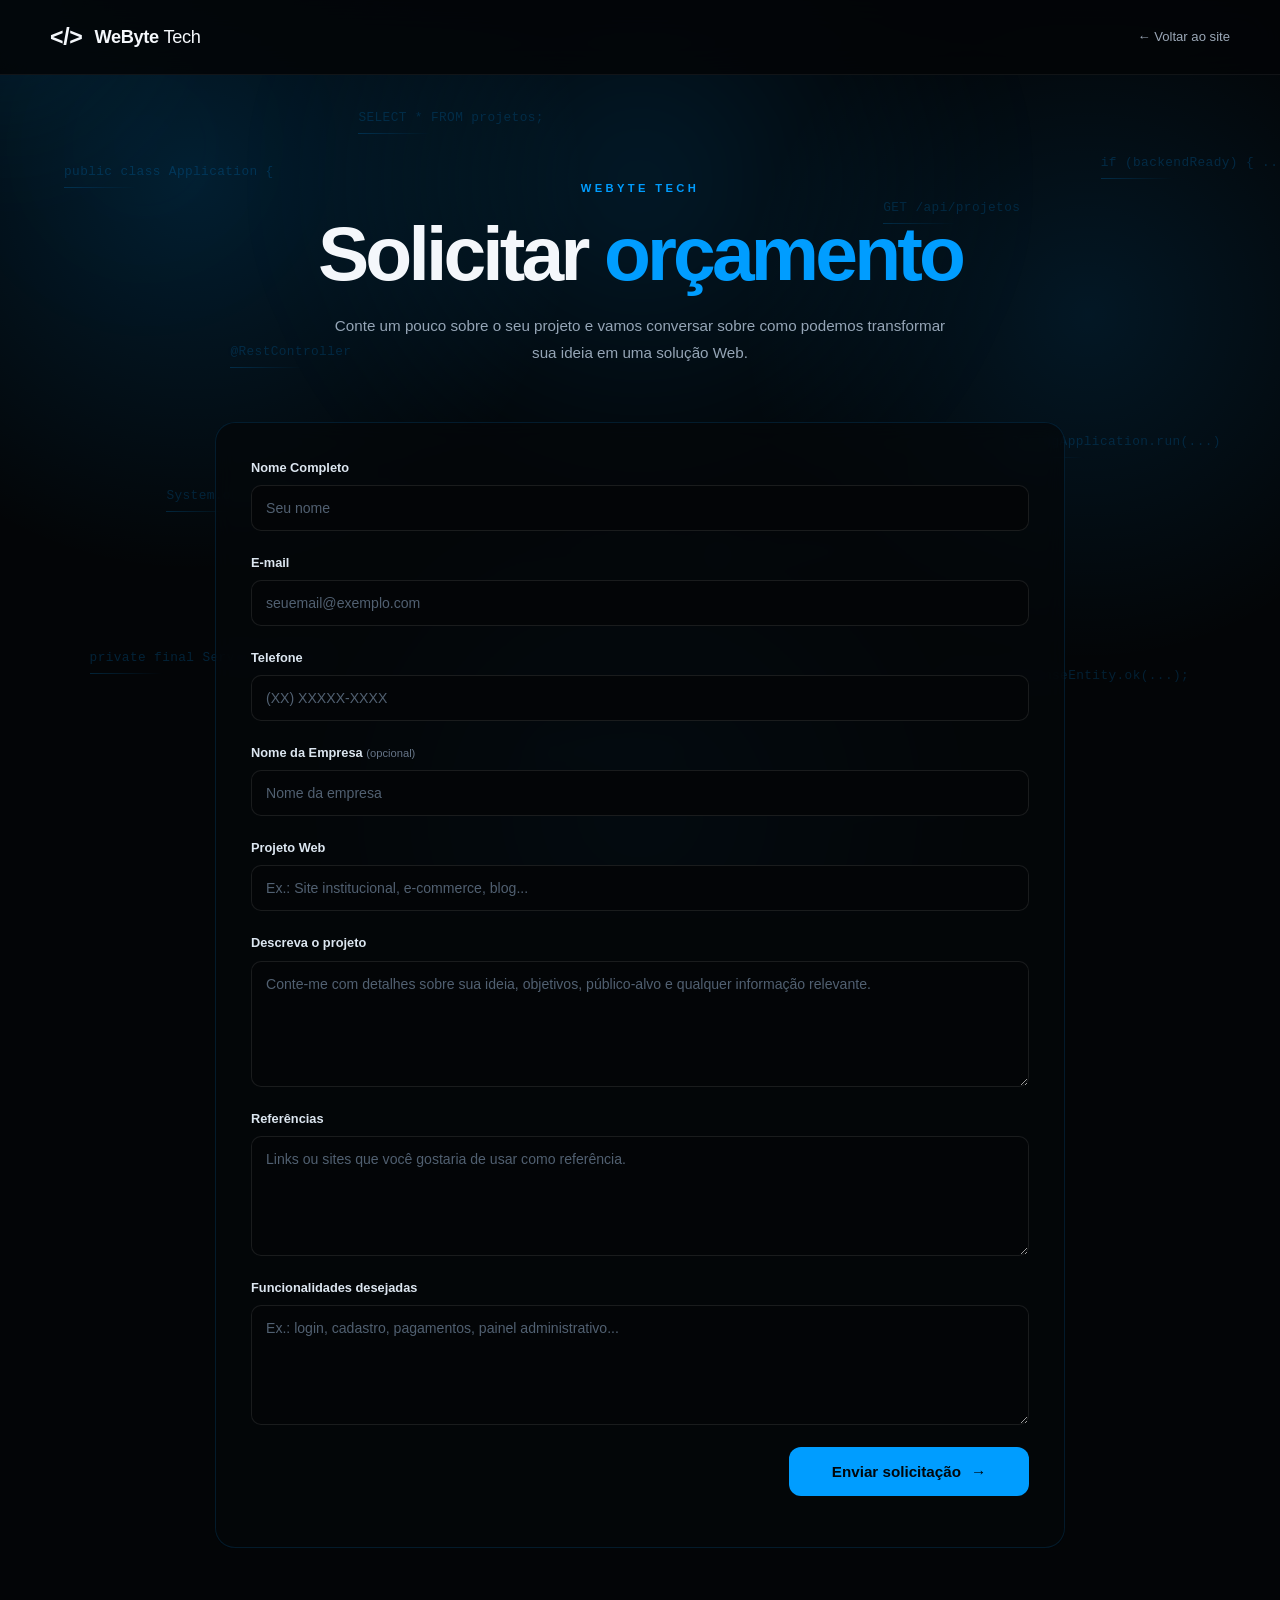
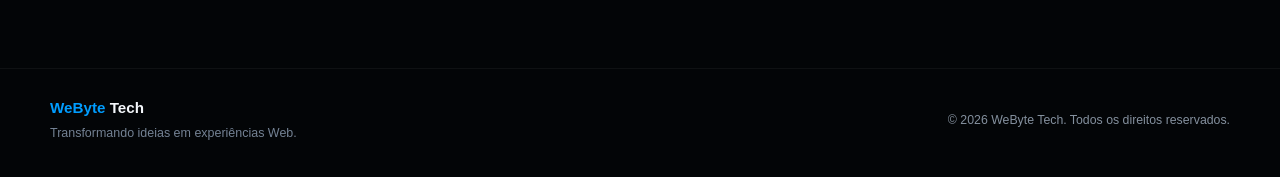
<file: orcamento.html>
<!DOCTYPE html>
<html lang="pt-BR">

<head>
    <meta charset="UTF-8">

    <meta
        name="viewport"
        content="width=device-width, initial-scale=1.0"
    >

    <meta
        name="description"
        content="Solicite um orçamento para seu projeto Web."
    >

    <title>Solicitar orçamento | WeByte Tech</title>

    <link
        rel="stylesheet"
        href="css/style.css"
    >
    <link rel="icon" href="imagens/Logotipo/logo_redonda.png" type="image/x-icon" />
</head>

<body>

    <div class="mouse-glow"></div>

    <!-- Fundo tecnológico -->
    <div
        class="code-bg"
        aria-hidden="true"
    ></div>


    <!-- Header -->
    <header class="header">

        <div class="container nav">

            <a
                class="brand"
                href="index.html"
                aria-label="WeByte Tech"
            >

                <span class="brand-mark">
                    &lt;/&gt;
                </span>

                <span>
                    <span class="brand-blue">
                        WeByte
                    </span>

                    <span class="brand-light">
                        Tech
                    </span>
                </span>

            </a>


            <a
                href="index.html"
                class="back-link"
            >
                ← Voltar ao site
            </a>

        </div>

    </header>


    <!-- Conteúdo -->
    <main>

        <section class="budget-page">

            <div class="container">

                <div class="budget-header">

                    <span class="budget-kicker">
                        WEBYTE TECH
                    </span>

                    <h1>
                        Solicitar
                        <span>orçamento</span>
                    </h1>

                    <p>
                        Conte um pouco sobre o seu projeto
                        e vamos conversar sobre como podemos
                        transformar sua ideia em uma solução Web.
                    </p>

                </div>


                <!-- Formulário -->
                <form
                    class="budget-form-page"
                    id="budget-form"
                >

                    <!-- Nome -->
                    <div class="form-group">

                        <label for="nome">
                            Nome Completo
                        </label>

                        <input
                            type="text"
                            id="nome"
                            name="nome"
                            placeholder="Seu nome"
                            required
                        >

                    </div>


                    <!-- E-mail -->
                    <div class="form-group">

                        <label for="email">
                            E-mail
                        </label>

                        <input
                            type="email"
                            id="email"
                            name="email"
                            placeholder="seuemail@exemplo.com"
                            required
                        >

                    </div>


                    <!-- Telefone -->
                    <div class="form-group">

                        <label for="telefone">
                            Telefone
                        </label>

                        <input
                            type="tel"
                            id="telefone"
                            name="telefone"
                            placeholder="(XX) XXXXX-XXXX"
                            required
                        >

                    </div>


                    <!-- Empresa -->
                    <div class="form-group">

                        <label for="empresa">
                            Nome da Empresa
                            <span> (opcional)</span>
                        </label>

                        <input
                            type="text"
                            id="empresa"
                            name="empresa"
                            placeholder="Nome da empresa"
                        >

                    </div>


                    <!-- Projeto -->
                    <div class="form-group">

                        <label for="projeto">
                            Projeto Web
                        </label>

                        <input
                            type="text"
                            id="projeto"
                            name="projeto"
                            placeholder="Ex.: Site institucional, e-commerce, blog..."
                            required
                        >

                    </div>


                    <!-- Descrição -->
                    <div class="form-group">

                        <label for="descricao">
                            Descreva o projeto
                        </label>

                        <textarea
                            id="descricao"
                            name="descricao"
                            rows="6"
                            placeholder="Conte-me com detalhes sobre sua ideia, objetivos, público-alvo e qualquer informação relevante."
                            required
                        ></textarea>

                    </div>


                    <!-- Referências -->
                    <div class="form-group">

                        <label for="referencias">
                            Referências
                        </label>

                        <textarea
                            id="referencias"
                            name="referencias"
                            rows="4"
                            placeholder="Links ou sites que você gostaria de usar como referência."
                        ></textarea>

                    </div>


                    <!-- Funcionalidades -->
                    <div class="form-group">

                        <label for="funcionalidades">
                            Funcionalidades desejadas
                        </label>

                        <textarea
                            id="funcionalidades"
                            name="funcionalidades"
                            rows="5"
                            placeholder="Ex.: login, cadastro, pagamentos, painel administrativo..."
                        ></textarea>

                    </div>


                    <!-- Botão -->
                    <div class="form-submit-page">

                        <button
                            type="submit"
                            class="budget-button"
                        >
                            Enviar solicitação
                            <span>→</span>
                        </button>

                    </div>


                    <p
                        id="form-message"
                        class="form-message"
                    ></p>

                </form>

            </div>

        </section>

    </main>


    <footer class="footer">

        <div class="container footer-inner">

            <div>

                <div class="footer-brand">
                    <span>WeByte</span> Tech
                </div>

                <div class="footer-text">
                    Transformando ideias em experiências Web.
                </div>

            </div>


            <div class="copyright">
                © 2026 WeByte Tech.
                Todos os direitos reservados.
            </div>

        </div>

    </footer>


    <script
        src="js/script.js"
        defer
    ></script>

</body>

</html>
</file>
<file: css/style.css>
:root {
  --bg: #030507;
  --bg-soft: #070a0e;
  --text: #f4f7fb;
  --muted: #9ba8b7;

  --blue: #009dff;
  --blue-soft: rgba(0, 157, 255, .12);

  --line: rgba(0, 157, 255, .20);
  --card: rgba(5, 9, 14, .88);

  --max: 1180px;
}


/* =========================
   RESET
========================= */

* {
  box-sizing: border-box;
}

html {
  scroll-behavior: smooth;
}

body {
  margin: 0;

  background: var(--bg);
  color: var(--text);

  font-family:
    Inter,
    ui-sans-serif,
    -apple-system,
    BlinkMacSystemFont,
    "Segoe UI",
    Roboto,
    Helvetica,
    Arial,
    sans-serif;

  line-height: 1.5;

  overflow-x: hidden;
}

a {
  color: inherit;
  text-decoration: none;
}

img {
  max-width: 100%;
  display: block;
}

button {
  font: inherit;
}


/* =========================
   CONTAINER
========================= */

.container {
  width: min(
    calc(100% - 48px),
    var(--max)
  );

  margin-inline: auto;
}


/* =========================
   HEADER
========================= */

.header {
  position: sticky;

  top: 0;

  z-index: 20;

  border-bottom:
    1px solid rgba(255, 255, 255, .06);

  background:
    rgba(3, 5, 7, .88);

  backdrop-filter:
    blur(16px);
}

.nav {
  height: 74px;

  display: flex;

  align-items: center;
  justify-content: space-between;

  gap: 28px;
}


/* Logo */

.brand {
  display: flex;

  align-items: center;

  gap: 12px;

  font-size: 1.14rem;

  font-weight: 700;

  letter-spacing: -.02em;

  white-space: nowrap;
}

.brand-mark {
  color: var(--blue);

  font-weight: 800;

  font-size: 1.45rem;
}

.brand-blue {
  color: var(--blue);
}

.brand-light {
  color: #e8edf4;

  font-weight: 500;
}


/* Menu */

.menu {
  display: flex;

  align-items: center;
  justify-content: center;

  gap: 34px;

  margin-left: auto;
  margin-right: 18px;

  font-size: .92rem;

  color: #c6d0dc;
}

.menu a {
  position: relative;

  padding: 8px 0;

  transition:
    color .2s ease;
}

.menu a::after {
  content: "";

  position: absolute;

  left: 0;
  right: 0;
  bottom: 0;

  height: 1px;

  transform:
    scaleX(0);

  transform-origin:
    center;

  background:
    var(--blue);

  transition:
    transform .2s ease;
}

.menu a:hover,
.menu a.active {
  color:
    var(--blue);
}

.menu a:hover::after,
.menu a.active::after {
  transform:
    scaleX(1);
}


/* Redes sociais */

.header-socials {
  display: flex;

  gap: 10px;
}

.header-social {
  width: 33px;
  height: 33px;

  display: grid;

  place-items: center;

  border:
    1px solid rgba(0, 157, 255, .24);

  border-radius: 9px;

  color:
    #d8e1ea;

  transition:
    .2s ease;
}

.header-social:hover {
  color:
    var(--blue);

  border-color:
    rgba(0, 157, 255, .6);

  transform:
    translateY(-2px);
}

.header-social svg {
  width: 16px;
  height: 16px;

  fill:
    currentColor;
}

.mail-icon {
  fill:
    none !important;

  stroke:
    currentColor;

  stroke-width:
    1.8;
}


/* =========================
   SEÇÕES
========================= */

section {
  scroll-margin-top:
    100px;
}

.section {
  padding:
    86px 0;

  border-top:
    1px solid rgba(255, 255, 255, .045);
}

.section-head {
  display: flex;

  align-items: end;

  justify-content:
    space-between;

  gap:
    28px;

  margin-bottom:
    34px;
}

.section-label {
  display: flex;

  align-items: center;

  gap:
    12px;

  margin-bottom:
    8px;

  color:
    var(--blue);

  font-size:
    .7rem;

  letter-spacing:
    .25em;

  text-transform:
    uppercase;
}

.section-label::after {
  content:
    "";

  width:
    26px;

  height:
    1px;

  background:
    var(--blue);
}

.section-title {
  margin:
    0;

  font-size:
    clamp(2rem, 4vw, 3.2rem);

  line-height:
    1;

  letter-spacing:
    -.04em;
}

.section-note {
  max-width:
    180px;

  color:
    #8ea1b7;

  font-size:
    .64rem;

  letter-spacing:
    .26em;

  text-transform:
    uppercase;

  line-height:
    1.9;
}


/* =========================
   INÍCIO / HERO
========================= */

.hero {
  min-height:
    calc(100vh - 74px);

  display:
    grid;

  place-items:
    center;

  text-align:
    center;

  padding:
    72px 0 90px;

  position:
    relative;

  isolation:
    isolate;
}

.hero::before {
  display:
    none;
}

.hero-inner {
  max-width:
    920px;
}

.hero-kicker {
  margin:
    0 0 20px;

  color:
    var(--blue);

  font-size:
    clamp(1rem, 2vw, 1.3rem);

  letter-spacing:
    .22em;

  font-weight:
    600;
}

.hero h1 {
  margin:
    0;

  font-size:
    clamp(3.4rem, 8.7vw, 7.2rem);

  line-height:
    .93;

  letter-spacing:
    -.055em;

  font-weight:
    800;
}

.hero h1 span {
  color:
    var(--blue);

  text-shadow:
    none;
}

.hero-role {
  margin:
    23px 0 0;

  color:
    #dce6f0;

  font-size:
    clamp(.92rem, 2vw, 1.15rem);

  letter-spacing:
    .22em;

  text-transform:
    uppercase;

  font-weight:
    600;
}

.hero-tagline {
  margin:
    22px auto 0;

  max-width:
    560px;

  color:
    #9eafc1;

  font-size:
    1rem;
}

/* =========================
   SETA DO HERO
========================= */

.hero-arrow {
    width: 50px;
    height: 50px;
    margin: 34px auto 0;

    display: flex;
    align-items: center;
    justify-content: center;

    border: 1px solid rgba(0, 157, 255, 0.35);
    border-radius: 50%;

    background: rgba(0, 157, 255, 0.04);

    box-shadow:
        0 0 12px rgba(0, 157, 255, 0.08),
        inset 0 0 12px rgba(0, 157, 255, 0.03);

    transition: all 0.3s ease;

    animation: hero-arrow-float 2.2s ease-in-out infinite;
}

.hero-arrow span {
    width: 10px;
    height: 10px;

    border-right: 2px solid var(--blue);
    border-bottom: 2px solid var(--blue);

    transform: rotate(45deg);
    margin-top: -4px;

    filter: drop-shadow(0 0 5px rgba(0, 157, 255, 0.6));
}

.hero-arrow:hover {
    border-color: rgba(0, 157, 255, 0.8);

    background: rgba(0, 157, 255, 0.08);

    box-shadow:
        0 0 18px rgba(0, 157, 255, 0.18),
        inset 0 0 14px rgba(0, 157, 255, 0.05);

    transform: translateY(3px);
}

@keyframes hero-arrow-float {
    0%, 100% {
        transform: translateY(0);
    }

    50% {
        transform: translateY(7px);
    }
}

@keyframes float {
  50% {
    transform:
      translateY(6px);
  }
}


/* =========================
   EFEITO DE DIGITAÇÃO
========================= */

.typing-cursor {
  color:
    var(--blue);

  font-weight:
    400;

  margin-left:
    2px;

  animation:
    blink .8s infinite;
}

@keyframes blink {

  0%,
  50% {
    opacity:
      1;
  }

  51%,
  100% {
    opacity:
      0;
  }
}


/* =========================
   SOBRE
========================= */

.about-section {
  padding-top:
    100px;
}

.about-grid {
  display:
    grid;

  grid-template-columns:
    .85fr 1.15fr;

  align-items:
    center;

  gap:
    80px;
}


/* Foto */

.about-photo {
  width:
    100%;
}


/* Foto orgânica */

.about-photo-placeholder {
  position:
    relative;

  width:
    100%;

  max-width:
    380px;

  aspect-ratio:
    4 / 5;

  margin:
    0 auto;

  display:
    grid;

  place-items:
    center;

  background:
    #05080b;

  border-radius:
    44% 56% 52% 48% /
    48% 42% 58% 52%;

  z-index:
    1;
}


/* Luz azul animada */

.about-photo-placeholder::before {
  content:
    "";

  position:
    absolute;

  inset:
    -7px;

  border-radius:
    inherit;

  background:
    conic-gradient(
      from 0deg,
      transparent 0deg,
      transparent 220deg,
      rgba(0, 157, 255, .08) 255deg,
      rgba(0, 157, 255, .55) 295deg,
      #00aaff 325deg,
      rgba(0, 157, 255, .15) 350deg,
      transparent 360deg
    );

  filter:
    blur(7px);

  animation:
    photo-glow 5s linear infinite;

  z-index:
    -2;
}


/* Brilho difuso */

.about-photo-placeholder::after {
  content:
    "";

  position:
    absolute;

  width:
    85%;

  height:
    85%;

  border-radius:
    50%;

  background:
    rgba(0, 157, 255, .10);

  filter:
    blur(55px);

  animation:
    photo-pulse 4s ease-in-out infinite;

  z-index:
    -3;
}


/* Imagem */

.about-photo-placeholder img {
  width:
    calc(100% - 8px);

  height:
    calc(100% - 8px);

  display:
    block;

  object-fit:
    cover;

  border-radius:
    44% 56% 52% 48% /
    48% 42% 58% 52%;

  border:
    2px solid rgba(4, 122, 196, .7);

  box-shadow:
    0 0 15px rgba(0, 157, 255, .18);

  position:
    relative;

  z-index:
    2;
}


/* Movimento da luz */

@keyframes photo-glow {

  from {
    transform:
      rotate(0deg);
  }

  to {
    transform:
      rotate(360deg);
  }
}


/* Pulsação */

@keyframes photo-pulse {

  0%,
  100% {
    opacity:
      .45;

    transform:
      scale(.95);
  }

  50% {
    opacity:
      .75;

    transform:
      scale(1.05);
  }
}


/* Texto */

.about-content {
  max-width:
    560px;
}

.about-content p {
  margin:
    0 0 18px;

  color:
    #95a5b6;

  font-size:
    1rem;

  line-height:
    1.9;
}

.about-content p:first-child {
  color:
    #eaf0f6;

  font-size:
    1.15rem;
}

.about-content strong {
  color:
    var(--blue);
}

.about-content span {
  color:
    #dfe8f2;
}


/* =========================
   SKILLS
========================= */

.skills-wrap {
  position:
    relative;

  overflow:
    hidden;

  padding:
    12 0 14px;

  -webkit-mask-image:
    linear-gradient(
      to right,
      transparent,
      black 6%,
      black 94%,
      transparent
    );

  mask-image:
    linear-gradient(
      to right,
      transparent,
      black 6%,
      black 94%,
      transparent
    );
}

.skills-track {
  display:
    flex;

  width:
    max-content;

  gap:
    20px;

  animation:
    skills-scroll
    28s linear infinite;
}

.skills-wrap:hover
.skills-track {
  animation-play-state:
    paused;
}

@keyframes skills-scroll {

  from {
    transform:
      translateX(0);
  }

  to {
    transform:
      translateX(
        calc(-50% - 10px)
      );
  }
}

.skill-card {
  width:
    122px;

  height:
    112px;

  flex:
    0 0 122px;

  border:
    1px solid rgba(0, 157, 255, .18);

  border-radius:
    16px;

  background:
    #05080b;

  display:
    flex;

  flex-direction:
    column;

  align-items:
    center;

  justify-content:
    center;

  gap:
    10px;

  transition:
    .25s ease;
}

.skill-card:hover {

    border-color:
        rgba(0,157,255,.75);

    box-shadow:
        0 0 18px rgba(0,157,255,.15),
        0 14px 32px rgba(0,157,255,.10);
}

.skill-card img {
  width:
    38px;

  height:
    38px;

  object-fit:
    contain;

  filter:
    brightness(1.02);
}

.skill-name {
  font-size:
    .84rem;

  color:
    #dce3eb;
}

.skills-subline {
  margin-top:
    24px;

  text-align:
    center;

  color:
    #617286;

  font-size:
    .62rem;

  letter-spacing:
    .32em;

  text-transform:
    uppercase;
}


/* =========================
   PROJETOS
========================= */

.projects-grid {
  display:
    grid;

  grid-template-columns:
    repeat(3, 1fr);

  gap:
    18px;

  align-items:
    stretch;
}

.project-card {
  padding:
    14px;

  border:
    1px solid rgba(0,157,255,.18);

  border-radius:
    18px;

  background:
    #05080b;

  transition:
    .25s ease;

  display:
    flex;

  flex-direction:
    column;

  height:
    100%;
}

.project-card:hover {
    transform:
        translateY(-8px);

    border-color:
        rgba(0,157,255,.65);

    box-shadow:
        0 12px 35px
        rgba(0,157,255,.10);
}


/* Imagem */

.project-media {
    width: 100%;
    height: 190px;

    border:
        1px solid rgba(255, 255, 255, .06);

    border-radius:
        12px;

    overflow:
        hidden;

    background:
        linear-gradient(
            135deg,
            #0a0f15,
            #020304
        );

    display:
        grid;

    place-items:
        center;

    color:
        #3b89ba;

    position:
        relative;

    flex-shrink:
        0;
}

.project-media img {
    width: 100%;
    height: 100%;

    display: block;

    object-fit: contain;

    object-position: center;

    padding: 10px;

    border: 1px solid rgba(255, 255, 255, .06);

    border-radius: 12px;

    background: #020406;

    display: grid;
    place-items: center;

    flex-shrink: 0;
}

.project-media::before {
  content:
    "";

  position:
    absolute;

  inset:
    0;

  background:
    linear-gradient(
      90deg,
      transparent 48%,
      rgba(0,157,255,.16) 49%,
      transparent 50%
    ),
    linear-gradient(
      transparent 48%,
      rgba(0,157,255,.11) 49%,
      transparent 50%
    );

  background-size:
    28px 28px;

  opacity:
    .35;
}

.project-media-icon {
  position:
    relative;

  width:
    50px;

  height:
    50px;

  border:
    1px solid rgba(0,157,255,.35);

  border-radius:
    14px;

  display:
    grid;

  place-items:
    center;

  color:
    var(--blue);

  font-weight:
    800;

  letter-spacing:
    .08em;

  font-size:
    .78rem;
}


/* Conteúdo */

.project-content {
  padding:
    18px 4px 4px;

  display:
    flex;

  flex-direction:
    column;

  flex:
    1;
}

.project-title {
  margin:
    0;

  font-size:
    1.05rem;
}

.project-text {
    margin: 8px 0 18px;
    color: var(--muted);
    font-size: .88rem;
    line-height: 1.6;
    min-height: 0;
}

/* Rodapé */

.project-footer {
  margin-top:
    auto;

  min-height:
    32px;

  display:
    flex;

  align-items:
    center;

  justify-content:
    space-between;

  gap:
    12px;
}




/* Link */

.project-link {
  display:
    inline-flex;

  align-items:
    center;

  gap:
    8px;

  color:
    var(--blue);

  font-size:
    .84rem;
}

.project-link span {
  transition:
    transform .2s ease;
}

.project-link:hover span {
  transform:
    translateX(4px);
}


/* Status */

.project-status {
  margin-left:
    auto;

  height:
    28px;

  display:
    inline-flex;

  align-items:
    center;

  justify-content:
    center;

  gap:
    7px;

  padding:
    6px 10px;

  border:
    1px solid rgba(0,157,255,.18);

  border-radius:
    999px;

  color:
    #7f92a6;

  background:
    rgba(0,157,255,.035);

  font-size:
    .68rem;

  line-height:
    1;

  white-space:
    nowrap;

  flex-shrink:
    0;
}


/* Bolinha */

.project-status::before {
  content:
    "";

  width:
    6px;

  height:
    6px;

  flex-shrink:
    0;

  border-radius:
    50%;

  background:
    var(--blue);

  box-shadow:
    0 0 8px
    rgba(0,157,255,.65);
}


/* Produção */

.project-status.production::before {
  background:
    #00ff9d;

  box-shadow:
    0 0 8px
    rgba(0,255,157,.65);
}


/* Testes */

.project-status.testing::before {
  background:
    #f59e0b;

  box-shadow:
    0 0 8px
    rgba(245,158,11,.65);
}


/* =========================
   CONTATO
========================= */

.contact-shell {
  padding:
    34px 0 10px;
}

.contact-top {
  text-align:
    center;
}

.contact-top .section-label {
  justify-content:
    center;
}

.contact-top
.section-label::after {
  display:
    none;
}

.contact-title {
  margin:
    5px 0 0;

  font-size:
    clamp(2.7rem, 5vw, 4.5rem);

  letter-spacing:
    -.05em;
}

.contact-title span {
  color:
    var(--blue);
}

.contact-description {
  margin:
    8px 0 30px;

  color:
    #95a8bb;

  letter-spacing:
    .24em;

  text-transform:
    uppercase;

  font-size:
    .68rem;
}

.contact-accent {
  color:
    var(--blue);
}

.contact-subline {
  margin-top:
    0;
}

.contact-grid {
  display:
    grid;

  grid-template-columns:
    repeat(3, 1fr);

  gap:
    18px;

  max-width:
    900px;

  margin:
    0 auto;
}

.contact-card {
  min-height:
    88px;

  padding:
    0 18px;

  display:
    flex;

  align-items:
    center;

  gap:
    16px;

  border:
    1px solid rgba(255,255,255,.09);

  border-radius:
    14px;

  background:
    #05080b;

  transition:
    .25s ease;
}

.contact-card:hover {
  transform:
    translateY(-3px);

  border-color:
    rgba(0,157,255,.48);

  background:
    #070b10;
}

.contact-icon {
  width:
    42px;

  height:
    42px;

  flex:
    0 0 42px;

  display:
    grid;

  place-items:
    center;

  color:
    var(--blue);
}

.contact-icon svg {
  width:
    32px;

  height:
    32px;

  fill:
    currentColor;
}

.contact-icon .mail {
  fill:
    none;

  stroke:
    currentColor;

  stroke-width:
    1.7;
}

.contact-label {
  font-size:
    .9rem;

  font-weight:
    700;
}

.contact-value {
  margin-top:
    2px;

  color:
    #8291a1;

  font-size:
    .75rem;
}

.contact-arrow {
  margin-left:
    auto;

  color:
    var(--blue);

  font-size:
    1.15rem;
}


/* =========================
   FOOTER
========================= */

.footer {
  position:
    relative;

  z-index:
    1;

  padding:
    28px 0 34px;

  border-top:
    1px solid rgba(255,255,255,.05);
}

.footer-inner {
  display:
    flex;

  align-items:
    center;

  justify-content:
    space-between;

  gap:
    20px;
}

.footer-brand {
  font-size:
    .95rem;

  font-weight:
    700;
}

.footer-brand span {
  color:
    var(--blue);
}

.footer-text {
  color:
    #748294;

  font-size:
    .78rem;

  margin-top:
    4px;
}

.copyright {
  color:
    #84909e;

  font-size:
    .77rem;
}


/* =========================
   REVEAL
========================= */

.reveal {
    opacity: 0;
    transform: translateY(30px) scale(.98);

    transition:
        opacity .8s ease,
        transform .8s cubic-bezier(.2,.7,.2,1);
}

.reveal.visible {
    opacity: 1;
    transform: translateY(0) scale(1);
}

.reveal.visible {
  opacity:
    1;

  transform:
    translateY(0);
}


/* =========================
   FUNDO TECNOLÓGICO
========================= */

.code-bg {
    position: fixed;
    inset: 0;
    z-index: 0;
    overflow: hidden;
    pointer-events: none;

    background:
        radial-gradient(
            circle at 50% 20%,
            rgba(0, 157, 255, .10),
            transparent 38%
        ),
        radial-gradient(
            circle at 10% 80%,
            rgba(0, 157, 255, .06),
            transparent 30%
        ),
        radial-gradient(
            circle at 90% 65%,
            rgba(0, 120, 255, .05),
            transparent 28%
        ),
        #030507;
}


/* Grade */

.code-bg::before {
  content:
    "";

  position:
    absolute;

  inset:
    0;

  opacity:
    .13;

  background-image:
    linear-gradient(
      rgba(0,157,255,.045) 1px,
      transparent 1px
    ),
    linear-gradient(
      90deg,
      rgba(0,157,255,.045) 1px,
      transparent 1px
    );

  background-size:
    72px 72px;

  mask-image:
    radial-gradient(
      circle at center,
      black 10%,
      transparent 78%
    );
}


/* Código */

.code-snippet {
  position:
    absolute;

  color:
    rgba(0,157,255,.18);

  font-family:
    "SFMono-Regular",
    Consolas,
    "Liberation Mono",
    monospace;

  font-size:
    .8rem;

  letter-spacing:
    .03em;

  white-space:
    nowrap;

  user-select:
    none;

  filter:
    blur(.1px);

  text-shadow:
    0 0 18px
    rgba(0,157,255,.08);

  animation:
    code-float
    var(--duration, 6s)
    ease-in-out
    infinite
    alternate;
}

.code-snippet::after {
  content:
    "";

  display:
    block;

  width:
    74px;

  height:
    1px;

  margin-top:
    6px;

  background:
    linear-gradient(
      90deg,
      rgba(0,157,255,.2),
      transparent
    );
}

.code-snippet.accent {
  color:
    rgba(0,157,255,.2);
}


/* Movimento do código */

@keyframes code-float {

  from {
    transform:
      translate3d(0, 0, 0);
  }

  to {
    transform:
      translate3d(
        35px,
        -35px,
        0
      );
  }
}


/* =========================
   RESPONSIVO
========================= */

@media (max-width: 960px) {

  .menu {
    gap:
      20px;

    margin-right:
      0;
  }

  .header-socials {
    display:
      none;
  }

  .projects-grid,
  .contact-grid {
    grid-template-columns:
      1fr;
  }

  .contact-card {
    max-width:
      520px;

    width:
      100%;

    margin:
      0 auto;
  }

  .section-head {
    align-items:
      start;
  }

  .about-grid {
    grid-template-columns:
      1fr;

    gap:
      45px;
  }

  .about-photo-placeholder {
    max-width:
      360px;
  }

  .about-content {
    max-width:
      650px;

    margin:
      0 auto;
  }
}


@media (max-width: 720px) {

  .container {
    width:
      min(
        calc(100% - 28px),
        var(--max)
      );
  }

  .nav {
    height:
      68px;
  }

  .brand {
    font-size:
      1rem;
  }

  .menu {
    gap:
      14px;

    font-size:
      .8rem;
  }

  .hero {
    min-height:
      72vh;

    padding:
      54px 0 70px;
  }

  .hero h1 {
    font-size:
      clamp(
        2.8rem,
        15vw,
        5rem
      );
  }

  .hero-role {
    letter-spacing:
      .14em;
  }

  .section {
    padding:
      65px 0;
  }

  .section-head {
    display:
      block;
  }

  .section-note {
    margin-top:
      16px;

    max-width:
      240px;
  }


  /* Sobre */

  .about-grid {
    gap:
      35px;
  }

  .about-photo-placeholder {
    max-width:
      300px;

    border-radius:
      16px;
  }

  .about-content {
    text-align:
      center;
  }

  .about-content p {
    font-size:
      .92rem;
  }


  /* Skills */

  .skills-track {
    gap:
      14px;
  }

  .skill-card {
    width:
      104px;

    height:
      98px;

    flex-basis:
      104px;

    border-radius:
      14px;
  }

  .skill-card img {
    width:
      32px;

    height:
      32px;
  }

  .skill-name {
    font-size:
      .76rem;
  }


  /* Projetos */

  .project-status {
    font-size:
      .63rem;

    padding:
      6px 9px;
  }


  /* Contato */

  .contact-shell {
    padding:
      36px 0 8px;
  }

  .contact-card {
    padding:
      0 18px;
  }


  /* Footer */

  .footer-inner {
    flex-direction:
      column;

    align-items:
      flex-start;
  }
}


/* =========================
   REDUÇÃO DE MOVIMENTO
========================= */

@media (prefers-reduced-motion: reduce) {

  .code-snippet,
  .hero-arrow,
  .skills-track,
  .about-photo-placeholder::before,
  .about-photo-placeholder::after,
  .typing-cursor {
    animation:
      none;
  }
}


/* =========================
   CONTEÚDO ACIMA DO FUNDO
========================= */

main {
  position:
    relative;

  z-index:
    1;
}

/* =========================
   TÍTULOS DAS SEÇÕES - FINAL
========================= */

/* Remove a numeração visual, mantendo apenas o detalhe gráfico */
.section-label {
  font-size: 0;
  gap: 12px;
  margin-bottom: 12px;
  min-height: 8px;
}

.section-label::before {
  content: "";

  width: 8px;
  height: 8px;

  flex: 0 0 8px;

  border: 1px solid var(--blue);
  border-radius: 50%;

  background: rgba(0, 157, 255, .08);

  box-shadow:
    0 0 8px rgba(0, 157, 255, .9),
    0 0 18px rgba(0, 157, 255, .35);
}

.section-label::after {
  content: "";

  width: 42px;
  height: 1px;

  background: var(--blue);

  box-shadow:
    0 0 8px rgba(0, 157, 255, .8),
    0 0 18px rgba(0, 157, 255, .25);
}

.section-title {
  position: relative;

  color: #f4f7fb;

  text-shadow:
    0 0 10px rgba(0, 157, 255, .12),
    0 0 24px rgba(0, 157, 255, .06);
}

.section-title::after {
  content: "";

  display: block;

  width: 42px;
  height: 2px;

  margin-top: 14px;

  background: var(--blue);

  box-shadow:
    0 0 8px rgba(0, 157, 255, .9),
    0 0 20px rgba(0, 157, 255, .45);

  animation: section-title-glow 2.5s ease-in-out infinite alternate;
}

.contact-title {
  position: relative;

  color: #f4f7fb;

  text-shadow:
    0 0 10px rgba(0, 157, 255, .12),
    0 0 24px rgba(0, 157, 255, .06);
}

.contact-title::after {
  content: "";

  display: block;

  width: 42px;
  height: 2px;

  margin: 14px auto 0;

  background: var(--blue);

  box-shadow:
    0 0 8px rgba(0, 157, 255, .9),
    0 0 20px rgba(0, 157, 255, .45);

  animation: section-title-glow 2.5s ease-in-out infinite alternate;
}

@keyframes section-title-glow {
  from {
    opacity: .55;

    box-shadow:
      0 0 6px rgba(0, 157, 255, .45),
      0 0 12px rgba(0, 157, 255, .18);
  }

  to {
    opacity: 1;

    box-shadow:
      0 0 10px rgba(0, 157, 255, .95),
      0 0 24px rgba(0, 157, 255, .55);
  }
}

@media (prefers-reduced-motion: reduce) {
  .section-title::after,
  .contact-title::after {
    animation: none;
  }
}

/* =========================
   TÍTULOS DAS SEÇÕES
========================= */

.section-label {
    display: none;
}

.section-title {
    position: relative;

    display: flex;
    align-items: center;

    gap: 14px;

    margin: 0;

    color: #f4f7fb;

    font-size:
        clamp(2.4rem, 5vw, 4rem);

    line-height: 1;

    letter-spacing: -.055em;

    font-weight: 800;

    text-shadow:
        0 0 18px rgba(0, 157, 255, .12);
}


/* Bolinha azul brilhante */

.section-title::before {
    content: "";

    width: 9px;
    height: 9px;

    flex-shrink: 0;

    border-radius: 50%;

    background: #00aaff;

    box-shadow:
        0 0 6px rgba(0, 157, 255, .95),
        0 0 14px rgba(0, 157, 255, .75),
        0 0 28px rgba(0, 157, 255, .45);

    animation:
        section-dot-glow
        2s ease-in-out infinite alternate;
}


/* Linha azul abaixo */

.section-title::after {
    content: "";

    position: absolute;

    left: 23px;
    bottom: -14px;

    width: 38px;
    height: 2px;

    background: #009dff;

    box-shadow:
        0 0 7px rgba(0, 157, 255, .9),
        0 0 16px rgba(0, 157, 255, .55);

    animation:
        section-line-glow
        2s ease-in-out infinite alternate;
}


/* Brilho da bolinha */

@keyframes section-dot-glow {

    from {
        transform: scale(.85);

        box-shadow:
            0 0 4px rgba(0, 157, 255, .6),
            0 0 10px rgba(0, 157, 255, .4);
    }

    to {
        transform: scale(1.15);

        box-shadow:
            0 0 8px rgba(0, 157, 255, 1),
            0 0 18px rgba(0, 157, 255, .8),
            0 0 30px rgba(0, 157, 255, .5);
    }
}


/* Brilho da linha */

@keyframes section-line-glow {

    from {
        opacity: .55;
    }

    to {
        opacity: 1;
    }
}

/* =========================
   PÁGINA DE ORÇAMENTO
========================= */

.budget-page {
    padding: 100px 0 120px;
}

.budget-header {
    max-width: 760px;
    margin: 0 auto 55px;
    text-align: center;
}

.budget-kicker {
    color: var(--blue);

    font-size: .7rem;
    font-weight: 600;

    letter-spacing: .3em;

    text-transform: uppercase;
}

.budget-header h1 {
    margin: 16px 0 0;

    font-size:
        clamp(2.8rem, 6vw, 5rem);

    line-height: 1;

    letter-spacing: -.05em;
}

.budget-header h1 span {
    color: var(--blue);
}

.budget-header p {
    max-width: 620px;

    margin: 20px auto 0;

    color: #95a5b6;

    font-size: .95rem;

    line-height: 1.8;
}


/* Formulário */

.budget-form-page {
    width: 100%;
    max-width: 850px;

    margin: 0 auto;

    padding: 35px;

    border:
        1px solid rgba(0,157,255,.14);

    border-radius: 20px;

    background:
        rgba(5,8,11,.72);

    backdrop-filter:
        blur(10px);
}


/* Campo */

.form-group {
    display: flex;
    flex-direction: column;

    margin-bottom: 22px;
}

.form-group label {
    margin-bottom: 8px;

    color: #dce6f0;

    font-size: .8rem;

    font-weight: 600;
}

.form-group label span {
    color: #657487;

    font-size: .7rem;

    font-weight: 400;
}

.form-group input,
.form-group textarea {
    width: 100%;

    padding: 14px;

    border:
        1px solid rgba(255,255,255,.09);

    border-radius: 10px;

    background:
        #030507;

    color:
        var(--text);

    font-family:
        inherit;

    font-size:
        .88rem;

    outline:
        none;

    transition:
        .25s ease;
}

.form-group textarea {
    resize:
        vertical;

    min-height:
        120px;
}

.form-group input::placeholder,
.form-group textarea::placeholder {
    color:
        #516071;
}

.form-group input:focus,
.form-group textarea:focus {
    border-color:
        rgba(0,157,255,.55);

    box-shadow:
        0 0 0 3px
        rgba(0,157,255,.06);
}


/* Botão */

.form-submit-page {
    display: flex;

    justify-content: flex-end;

    margin-top: 8px;
}


/* Link voltar */

.back-link {
    color:
        #9ba8b7;

    font-size:
        .82rem;

    transition:
        .2s ease;
}

.back-link:hover {
    color:
        var(--blue);
}


/* Responsivo */

@media (max-width: 720px) {

    .budget-page {
        padding:
            70px 0 80px;
    }

    .budget-form-page {
        padding:
            22px;
    }

    .form-submit-page {
        justify-content:
            stretch;
    }

    .form-submit-page .budget-button {
        width:
            100%;

        justify-content:
            center;
    }
}

.contact-cta {
    display: flex;
    justify-content: center;
    margin: 10px 0 34px;
}

.contact-cta .budget-button {
    min-width: 240px;
    padding: 17px 30px;
    border-radius: 12px;
    font-size: .95rem;
    justify-content: center;
    box-shadow: 0 0 0 rgba(0,157,255,0);
}

.contact-cta .budget-button:hover {
    box-shadow: 0 10px 30px rgba(0,157,255,.18);
}


/* =========================
   CONTATO - CTA ORÇAMENTO
   Sobrescreve/define o botão principal
========================= */

.contact-cta {
    width: 100%;

    display: flex;
    justify-content: center;
    align-items: center;

    margin: 18px 0 36px;
}

.contact-cta .budget-button,
.budget-button {
    display: inline-flex;

    align-items: center;
    justify-content: center;

    gap: 10px;

    min-width: 240px;

    padding: 16px 30px;

    border: 1px solid rgba(0, 157, 255, .65);

    border-radius: 12px;

    background: var(--blue);

    color: #02070b;

    font-family: inherit;

    font-size: .95rem;

    font-weight: 700;

    line-height: 1;

    text-decoration: none;

    cursor: pointer;

    transition:
        transform .25s ease,
        box-shadow .25s ease,
        border-color .25s ease;
}

.contact-cta .budget-button:hover,
.budget-button:hover {
    transform: translateY(-2px);

    border-color:
        rgba(0, 157, 255, .9);

    box-shadow:
        0 10px 30px
        rgba(0, 157, 255, .20);
}

.contact-cta .budget-button span,
.budget-button span {
    transition:
        transform .2s ease;
}

.contact-cta .budget-button:hover span,
.budget-button:hover span {
    transform:
        translateX(4px);
}

/* Mantém os contatos abaixo do botão */
.contact-grid {
    width: 100%;
    max-width: 900px;

    display: grid;

    grid-template-columns:
        repeat(3, minmax(0, 1fr));

    gap: 18px;

    margin: 0 auto;
}


/* =========================
   RESPONSIVO - CTA
========================= */

/* =========================
   BOTÃO SOLICITAR ORÇAMENTO
========================= */

.contact-cta {
    display: flex;
    justify-content: center;

    margin: 18px 0 38px;
}

.contact-cta .budget-button {
    position: relative;

    display: inline-flex;
    align-items: center;
    justify-content: center;

    gap: 14px;

    min-width: 320px;

    padding: 20px 36px;

    border: 1px solid rgba(0, 157, 255, .8);
    border-radius: 14px;

    background: var(--blue);

    color: #02070b;

    font-family: inherit;

    font-size: 1.05rem;
    font-weight: 700;

    overflow: hidden;

    cursor: pointer;

    animation: button-pulse 3s ease-in-out infinite;

    box-shadow:
        0 0 18px rgba(0, 157, 255, .18);

    transition:
        transform .3s ease,
        box-shadow .3s ease;
}


/* brilho passando pelo botão */

.contact-cta .budget-button::before {
    content: "";

    position: absolute;

    top: 0;
    left: -120%;

    width: 70%;
    height: 100%;

    background:
        linear-gradient(
            90deg,
            transparent,
            rgba(255, 255, 255, .45),
            transparent
        );

    transform: skewX(-20deg);

    animation:
        button-shine
        3.5s ease-in-out infinite;
}


/* texto e seta */

.contact-cta .budget-button span,
.contact-cta .budget-button {
    isolation: isolate;
}

.contact-cta .budget-button span {
    display: inline-block;

    transition:
        transform .3s ease;
}


/* hover */

.contact-cta .budget-button:hover {
    transform:
        translateY(-4px);

    box-shadow:
        0 0 18px rgba(0, 157, 255, .35),
        0 10px 30px rgba(0, 157, 255, .18);
}

.contact-cta .budget-button:hover span {
    transform:
        translateX(7px);
}


/* movimento do brilho */

@keyframes button-shine {

    0% {
        left: -120%;
    }

    35% {
        left: 130%;
    }

    100% {
        left: 130%;
    }
}


/* pulsação suave */

@keyframes button-pulse {

    0%,
    100% {
        box-shadow:
            0 0 14px rgba(0, 157, 255, .15);
    }

    50% {
        box-shadow:
            0 0 24px rgba(0, 157, 255, .28);
    }
}

.code-bg::after {
    content: "";

    position: absolute;
    width: 500px;
    height: 500px;

    top: 20%;
    left: 50%;

    transform: translate(-50%, -50%);

    border-radius: 50%;

    background:
        rgba(0,157,255,.035);

    filter:
        blur(90px);

    animation:
        background-pulse
        6s ease-in-out infinite;
}

@keyframes background-pulse {

    0%,
    100% {
        transform:
            translate(-50%, -50%)
            scale(.9);

        opacity: .45;
    }

    50% {
        transform:
            translate(-50%, -50%)
            scale(1.1);

        opacity: .8;
    }
}

.skill-card,
.project-card {
    transition:
        transform .35s ease,
        border-color .35s ease,
        box-shadow .35s ease;
}

.skill-card:hover {
    transform: translateY(-8px) scale(1.03);

    border-color: rgba(0,157,255,.75);

    box-shadow:
        0 0 20px rgba(0,157,255,.18),
        0 15px 35px rgba(0,157,255,.10);
}

.project-card:hover {
    transform: translateY(-8px);

    border-color: rgba(0,157,255,.70);

    box-shadow:
        0 0 25px rgba(0,157,255,.12),
        0 18px 40px rgba(0,157,255,.10);
}

/* =========================
   BRILHO DO MOUSE
========================= */

.mouse-glow {
    position: fixed;
    top: 0;
    left: 0;

    width: 420px;
    height: 420px;

    border-radius: 50%;

    pointer-events: none;

    z-index: 2;

    background: radial-gradient(
        circle,
        rgba(0, 157, 255, 0.12) 0%,
        rgba(0, 157, 255, 0.06) 25%,
        rgba(0, 157, 255, 0.025) 45%,
        transparent 72%
    );

    transform: translate(-50%, -50%);

    filter: blur(18px);

    mix-blend-mode: screen;

    opacity: 0.9;

    transition:
        left 0.08s linear,
        top 0.08s linear;
}

@keyframes nameGlow {
    from {
        text-shadow:
            0 0 8px rgba(0,157,255,.35),
            0 0 20px rgba(0,157,255,.15);
    }

    to {
        text-shadow:
            0 0 14px rgba(0,157,255,.65),
            0 0 35px rgba(0,157,255,.30);
    }
}

/* CORREÇÃO DO CORTE DOS ÍCONES DAS SKILLS */
.skill-card:hover {
    transform: none !important;
}

/* =========================
   FUNDO - CIRCUITOS SUTIS
========================= */

.code-bg {
    position: fixed;
    inset: 0;

    z-index: 0;

    overflow: hidden;
    pointer-events: none;

    background:
        radial-gradient(
            circle at 50% 50%,
            rgba(0, 157, 255, .045),
            transparent 48%
        ),
        #030507;
}

#tech-background {
    position: absolute;

    inset: 0;

    width: 100%;
    height: 100%;

    display: block;
}

/* =========================
   NOVO HERO
========================= */

.hero-name {
    margin: 0;

    display: flex;
    align-items: center;
    justify-content: center;

    gap: 8px;

    white-space: nowrap;

    font-size: clamp(3rem, 7.5vw, 6.8rem);

    line-height: .95;

    letter-spacing: -.06em;

    font-weight: 800;
}

.hero-angle {
    color: var(--blue);

    text-shadow:
        0 0 12px rgba(0,157,255,.35),
        0 0 28px rgba(0,157,255,.12);
}

.hero-blue {
    color: var(--blue);

    text-shadow:
        0 0 14px rgba(0,157,255,.28);
}


/* Cargo com linhas */

.hero-stack {
    display: flex;
    align-items: center;
    justify-content: center;

    gap: 14px;

    margin-top: 24px;
}

.hero-stack-line {
    width: 34px;
    height: 1px;

    background: var(--blue);

    box-shadow:
        0 0 8px rgba(0,157,255,.65);
}

.hero-role {
    margin: 0;

    min-width: 290px;

    color: #dce6f0;

    font-size: clamp(.88rem, 1.7vw, 1.05rem);

    letter-spacing: .22em;

    text-transform: uppercase;

    font-weight: 600;
}


/* Tecnologias */

.hero-tech {
    margin: 16px 0 0;

    color: #5f89a8;

    font-size: .65rem;

    letter-spacing: .28em;

    text-transform: uppercase;
}


/* Tagline */

.hero-tagline {
    margin: 18px auto 0;

    max-width: 560px;

    color: #9eafc1;

    font-size: 1rem;
}


/* Responsivo */

@media (max-width: 720px) {

    .hero-name {
        font-size: clamp(2.2rem, 10vw, 4rem);

        gap: 5px;
    }

    .hero-stack {
        gap: 9px;
    }

    .hero-stack-line {
        width: 22px;
    }

    .hero-role {
        min-width: auto;

        font-size: .72rem;

        letter-spacing: .14em;
    }

    .hero-tech {
        font-size: .55rem;

        letter-spacing: .18em;
    }
}

/* =========================
   AJUSTE FINAL DO NOME
========================= */

.hero-name {
    font-family: inherit;

    display: flex;
    align-items: center;
    justify-content: center;

    gap: 7px;

    white-space: nowrap;

    margin: 0;

    font-size: clamp(2.8rem, 6vw, 5.6rem);

    line-height: 1;

    letter-spacing: -.045em;

    font-weight: 700;

    color: #f4f7fb;
}

/* Remove qualquer degradê */

.hero-name .hero-blue {
    color: #009dff !important;

    background: none !important;
    -webkit-background-clip: initial !important;
    background-clip: initial !important;

    -webkit-text-fill-color: #009dff !important;

    text-shadow: none !important;
}

/* Símbolos */

.hero-name .hero-angle {
    color: #009dff;

    text-shadow: none;
}

/* Responsivo */

@media (max-width: 620px) {

    .hero-name {
        font-size: clamp(2rem, 9vw, 3.4rem);
        gap: 4px;
    }
}

/* =========================
   COR ÚNICA - AZUL
========================= */

/* Nome */
.hero-name {
    color: var(--white) !important;
}

.hero-name .hero-blue,
.hero-name .hero-angle {
    color: var(blue) !important;

    background: none !important;
    -webkit-text-fill-color: var(--white) !important;
    -webkit-background-clip: initial !important;
    background-clip: initial !important;

    text-shadow: none !important;
}

/* Logo */
.brand-blue,
.brand-light,
.brand-mark {
    color: var(--white) !important;
}

/* =========================================
   FUNDO ILUMINADO - WEByte Tech
========================================= */

.code-bg {
    position: fixed;
    inset: 0;
    z-index: 0;
    overflow: hidden;
    pointer-events: none;

    background:
        radial-gradient(
            circle at 15% 20%,
            rgba(0, 157, 255, 0.16),
            transparent 30%
        ),
        radial-gradient(
            circle at 85% 35%,
            rgba(0, 157, 255, 0.12),
            transparent 28%
        ),
        radial-gradient(
            circle at 50% 90%,
            rgba(0, 157, 255, 0.10),
            transparent 32%
        ),
        #030507;
}

/* Luz ambiente esquerda */
.code-bg::before {
    content: "";
    position: absolute;

    width: 650px;
    height: 650px;

    top: -180px;
    left: -180px;

    border-radius: 50%;

    background:
        radial-gradient(
            circle,
            rgba(0, 157, 255, 0.18) 0%,
            rgba(0, 157, 255, 0.08) 30%,
            transparent 70%
        );

    filter: blur(45px);

    animation: ambient-left 9s ease-in-out infinite alternate;

    z-index: 1;
}

/* Luz ambiente direita */
.code-bg::after {
    content: "";
    position: absolute;

    width: 700px;
    height: 700px;

    right: -220px;
    bottom: -220px;

    border-radius: 50%;

    background:
        radial-gradient(
            circle,
            rgba(0, 157, 255, 0.15) 0%,
            rgba(0, 157, 255, 0.07) 32%,
            transparent 72%
        );

    filter: blur(50px);

    animation: ambient-right 11s ease-in-out infinite alternate;

    z-index: 1;
}

#tech-background {
    position: absolute;
    inset: 0;

    width: 100%;
    height: 100%;

    display: block;

    z-index: 2;
}

/* =========================================
   ANIMAÇÃO DAS LUZES
========================================= */

@keyframes ambient-left {
    0% {
        transform: translate(0, 0) scale(1);
        opacity: 0.65;
    }

    50% {
        transform: translate(100px, 80px) scale(1.08);
        opacity: 0.85;
    }

    100% {
        transform: translate(40px, 150px) scale(1.15);
        opacity: 0.7;
    }
}

@keyframes ambient-right {
    0% {
        transform: translate(0, 0) scale(1);
        opacity: 0.55;
    }

    50% {
        transform: translate(-90px, -80px) scale(1.1);
        opacity: 0.8;
    }

    100% {
        transform: translate(-40px, -140px) scale(1.16);
        opacity: 0.65;
    }
}
</file>
